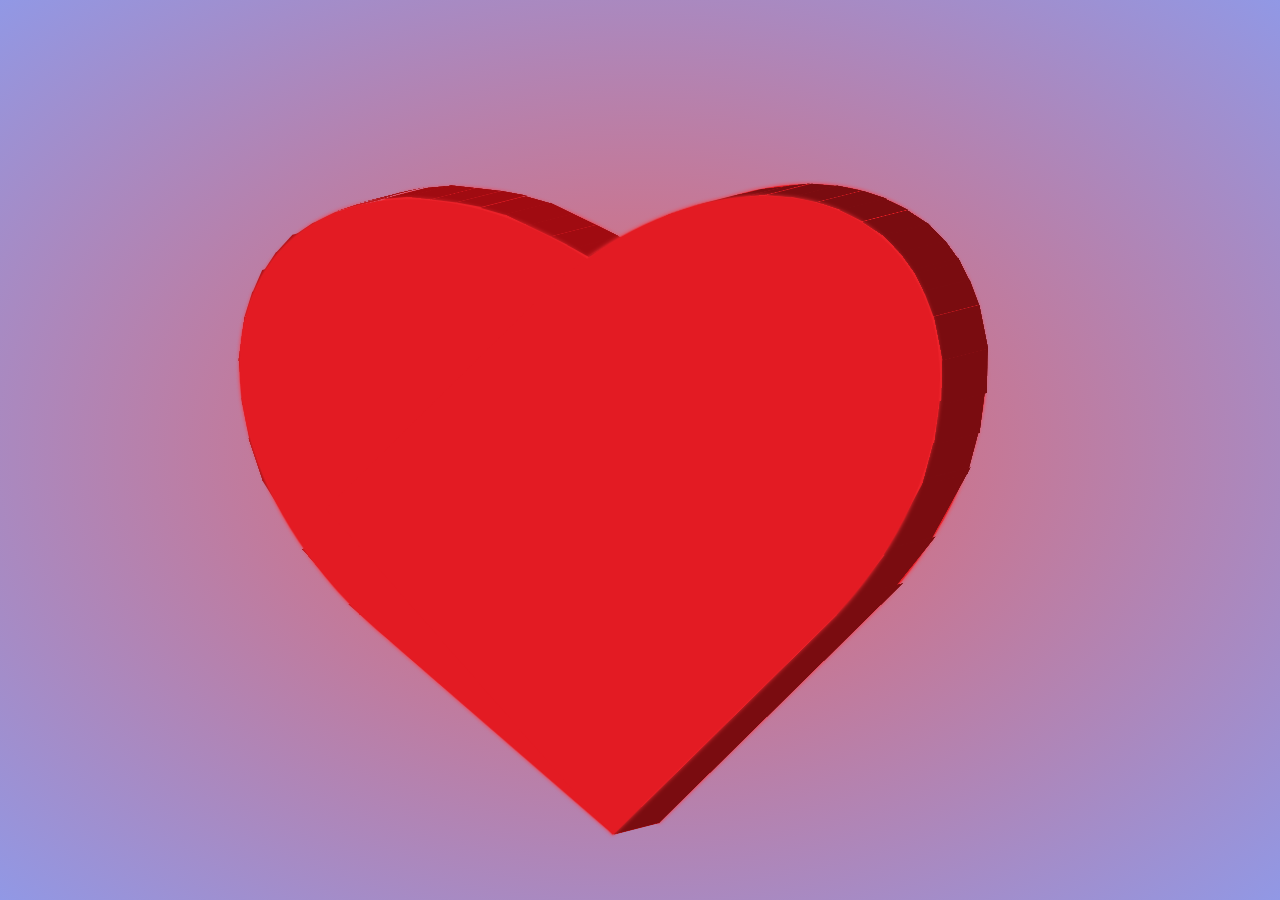
<file: index.html>
<!DOCTYPE html>
<html lang="en">

<head>
    <meta charset="UTF-8">
    <meta name="viewport" content="width=device-width, initial-scale=1.0">
    <title>🩷</title>
    <link rel="stylesheet" href="style.css">
</head>
<body>
    <div class="container">
        <div class="front">
            <div class="front-left"></div>
            <div class="front-right"></div>
            <img src="1 (1).jpg"class="love">
        </div>

        <div class="back">
            <div class="back-left"></div>
            <div class="back-right"></div>
        </div>

        <div class="left"></div>
        <div class="right"></div>

        <div class="left-piece"></div>
        <div class="left-piece2"></div>
        <div class="left-piece3"></div>
        <div class="left-piece4"></div>
        <div class="left-piece5"></div>
        <div class="left-piece6"></div>
        <div class="left-piece7"></div>
        <div class="left-piece8"></div>
        <div class="left-piece9"></div>
        <div class="left-piece10"></div>
        <div class="left-piece11"></div>
        <div class="left-piece12"></div>
        <div class="left-piece13"></div>
        <div class="left-piece14"></div>
        <div class="left-piece15"></div>
        <div class="left-piece16"></div>
        <div class="left-piece17"></div>
        <div class="left-piece18"></div>
        <div class="left-piece19"></div>
        <div class="left-piece20"></div>
        <div class="left-piece21"></div>
        <div class="left-piece22"></div>
        <div class="left-piece23"></div>
        <div class="right-piece"></div>
        <div class="right-piece2"></div>
        <div class="right-piece3"></div>
        <div class="right-piece4"></div>
        <div class="right-piece5"></div>
        <div class="right-piece6"></div>
        <div class="right-piece7"></div>
        <div class="right-piece8"></div>
        <div class="right-piece9"></div>
        <div class="right-piece10"></div>
        <div class="right-piece11"></div>
        <div class="right-piece12"></div>
        <div class="right-piece13"></div>
        <div class="right-piece14"></div>
        <div class="right-piece15"></div>
        <div class="right-piece16"></div>
        <div class="right-piece17"></div>
        <div class="right-piece18"></div>
        <div class="right-piece19"></div>
        <div class="right-piece20"></div>
        <div class="right-piece21"></div>
        <div class="right-piece22"></div>
        <div class="right-piece23"></div>
    </div>
    <script src="script.js"></script>
</body>

</html>
</file>
<file: style.css>
*{
    margin:0;
    padding:0;
    box-sizing:border-box;
    transition:all .3s;
    user-select:none;
  }
  
  
  body{
    background:#6f1200;
    background-image:radial-gradient(#e66465, #9198e5);
    display:flex;
    justify-content:center;
    align-items:center;
    min-height:100vh;
    overflow:hidden;
    cursor:grabbing;
  }
  
  .love{
    position:absolute;
    top:50%;
    left:50%;
    transform:translate(-50%,-50%);
    width:50vmin;
    height:40vmin;
    object-fit:contain;
    filter: saturate(2);
    opacity:0;
    transition:all 3s;
  }
  
  .note{
    position:absolute;
    top:10px;
    color:rgba(255,255,255,.75);
    text-align:center;
    font-family: 'Rajdhani', sans-serif;
  }
  
  
  .container{
    width:70vmin;
    height:70vmin;
    transform-style:preserve-3d;
    transform:rotateY(-20deg) rotateX(-5deg);
    animation:animate 45s linear infinite;
  }
  
  
  @keyframes animate{
    
   0%,100%{
      transform:rotateY(20deg) rotateX(30deg) translateY(-50px);
    }
    
    50%{
       transform:rotateY(-360deg) rotateX(-5deg) translateY(5px);
    }
    
  }
  
  
  .front{
    width:100%;
    height:100%;
    transform:translateZ(15vmin);
    display:flex;
    position:relative;
    
  }
  
  .back{
    width:100%;
    height:100%;
    position:absolute;
    top:0;
  }
  
  .front,
  .back{
    filter:drop-shadow(0 0 2px #FF3038);
  }
  
  
  .front .front-left,
  .back .back-left{
    background:#e31b23;
    width:70%;
    height:100%;
      border-top-left-radius:50%;
    border-top-right-radius:50%;
    transform:rotate(-50deg);
    position:absolute;
    left:0;
  }
  
  .front .front-right,
  .back .back-right{
    background:#e31b23;
    width:70%;
    height:100%;
      border-top-left-radius:50%;
    border-top-right-radius:50%;
    transform:rotate(48deg);
    position:absolute;
    right:0;
  }
  
  
  .left{
    width:15vmin;
    height:40vmin;
    background:#A00B11;
    position:absolute;
    bottom:0;
    transform:rotateY(90deg) rotateX(50deg) translateX(-7.5vmin) translateY(19vmin) translateZ(-2vmin);
  }
  
  
  
  
  
  .right{
    width:15vmin;
    height:40vmin;
    background:#7A0C10;
    position:absolute;
    bottom:0;
    right:0;
    transform:rotateY(-90deg) rotateX(48deg) translateX(7.5vmin) translateY(17.5vmin) translateZ(-2vmin);
  }
  
  
  .left-piece,
  .left-piece2,
  .left-piece3,
  .left-piece4,
  .left-piece5,
  .left-piece6,
  .left-piece7,
  .left-piece8,
  .left-piece9,
  .left-piece10,
  .left-piece11,
  .left-piece12,
  .left-piece13,
  .left-piece14,
  .left-piece15,
  .left-piece16,
  .left-piece17,
  .left-piece18,
  .left-piece19,
  .left-piece20,
  .left-piece21,
  .left-piece22,
  .left-piece23{
    width:15vmin;
    height:10vmin;
    background:#A00B11;
    position:absolute;
    bottom:0;
  }
  
  .left-piece{
    transform:rotateY(90deg) rotateX(42deg) translateX(-7.5vmin) translateY(-15vmin) translateZ(8.1vmin);
  }
  
  .left-piece2{
    transform:rotateY(90deg) rotateX(32deg) translateX(-7.5vmin) translateY(-25vmin) translateZ(4.8vmin);
  }
  
  
  .left-piece3{
    transform:rotateY(90deg) rotateX(18deg) translateX(-7.5vmin) translateY(-35vmin) translateZ(-1.8vmin);
    height:5vmin;
  }
  
  
  .left-piece4{
    transform:rotateY(90deg) rotateX(10deg) translateX(-7.5vmin) translateY(-39vmin) translateZ(-6.9vmin);
    height:5vmin;
  }
  
  
  .left-piece5{
    transform:rotateY(90deg) rotateX(3deg) translateX(-7.5vmin) translateY(-42vmin) translateZ(-11.85vmin);
    height:5vmin;
  }
  
  
  .left-piece6{
    transform:rotateY(90deg) rotateX(-10deg) translateX(-7.5vmin) translateY(-43.1vmin) translateZ(-21.6vmin);
    height:5vmin;
  }
  
  
  .left-piece7{
    transform:rotateY(90deg) rotateX(-20deg) translateX(-7.5vmin) translateY(-43.6vmin) translateZ(-29.5vmin);
    height:3vmin;
  }
  
  .left-piece8{
    transform:rotateY(90deg) rotateX(-26deg) translateX(-7.5vmin) translateY(-43vmin) translateZ(-34vmin);
    height:3vmin;
  }
  
  .left-piece9{
    transform:rotateY(90deg) rotateX(-36deg) translateX(-7.5vmin) translateY(-39vmin) translateZ(-41vmin);
    height:3vmin;
  }
  
  
  .left-piece10{
    transform:rotateY(90deg) rotateX(-45deg) translateX(-7.5vmin) translateY(-34.9vmin) translateZ(-46.8vmin);
    height:3vmin;
  }
  
  .left-piece11{
    transform:rotateY(90deg) rotateX(-58deg) translateX(-7.5vmin) translateY(-26.2vmin) translateZ(-53.6vmin);
    height:3vmin;
  }
  
  
  .left-piece12{
    transform:rotateY(90deg) rotateX(-65deg) translateX(-7.5vmin) translateY(-22.4vmin) translateZ(-56.54vmin);
    height:3vmin;
  }
  
  
  .left-piece13{
    transform:rotateY(90deg) rotateX(-73deg) translateX(-7.5vmin) translateY(-17vmin) translateZ(-59.4vmin);
    height:3vmin;
  }
  
  
  .left-piece14{
    transform:rotateY(90deg) rotateX(-79deg) translateX(-7.5vmin) translateY(-13.7vmin) translateZ(-61.1vmin);
    height:3vmin;
  }
  
  
  .left-piece15{
    transform:rotateY(90deg) rotateX(-85deg) translateX(-7.5vmin) translateY(-10.2vmin) translateZ(-62.25vmin);
    height:3vmin;
  }
  
  
  
  .left-piece16{
    transform:rotateY(90deg) rotateX(-92deg) translateX(-7.5vmin) translateY(-5vmin) translateZ(-63.25vmin);
    height:3vmin;
  }
  
  
  
  .left-piece16{
    transform:rotateY(90deg) rotateX(-96deg) translateX(-7.5vmin) translateY(-1vmin) translateZ(-63.35vmin);
    height:3vmin;
  }
  
  
  .left-piece17{
    transform:rotateY(90deg) rotateX(-96deg) translateX(-7.5vmin) translateY(-4vmin) translateZ(-63.35vmin);
    height:3vmin;
  }
  
  
  .left-piece18{
    transform:rotateY(90deg) rotateX(-100deg) translateX(-7.5vmin) translateY(-2.6vmin) translateZ(-63.58vmin);
    height:3vmin;
  }
  
  
  .left-piece19{
    transform:rotateY(90deg) rotateX(-105deg) translateX(-7.5vmin) translateY(0.1vmin) translateZ(-63.58vmin);
    height:3vmin;
  }
  
  
  
  .left-piece20{
    transform:rotateY(90deg) rotateX(-115deg) translateX(-7.5vmin) translateY(8.2vmin) translateZ(-62.9vmin);
    height:3vmin;
  }
  
  
  
  .left-piece21{
    transform:rotateY(90deg) rotateX(-115deg) translateX(-7.5vmin) translateY(5.3vmin) translateZ(-62.9vmin);
    height:3vmin;
  }
  
  
  
  .left-piece22{
    transform:rotateY(90deg) rotateX(-115deg) translateX(-7.5vmin) translateY(2.3vmin) translateZ(-62.9vmin);
    height:3vmin;
  }
  
  
  .left-piece23{
    transform:rotateY(90deg) rotateX(-118deg) translateX(-7.5vmin) translateY(3.5vmin) translateZ(-62.7vmin);
    height:3vmin;
  }
  
  
  
  
  
  .right-piece,
  .right-piece2,
  .right-piece3,
  .right-piece4,
  .right-piece5,
  .right-piece6,
  .right-piece7,
  .right-piece8,
  .right-piece9,
  .right-piece10,
  .right-piece11,
  .right-piece12,
  .right-piece13,
  .right-piece14,
  .right-piece15,
  .right-piece16,
  .right-piece17,
  .right-piece18,
  .right-piece19,
  .right-piece20,
  .right-piece21,
  .right-piece22,
  .right-piece23{
    width:15vmin;
    height:10vmin;
    background:#7A0C10;
    position:absolute;
    bottom:0;
    right:0;
  }
  
  
  .right-piece{
    transform:rotateY(90deg) rotateX(-41.5deg) translateX(-7.5vmin) translateY(-15vmin) translateZ(-8.1vmin);
  }
  
  
  .right-piece2{
    transform:rotateY(90deg) rotateX(-31.5deg) translateX(-7.5vmin) translateY(-25vmin) translateZ(-4.8vmin);
  }
  
  
  
  .right-piece3{
    transform:rotateY(90deg) rotateX(-17.3deg) translateX(-7.5vmin) translateY(-34.3vmin) translateZ(1.8vmin);
    height:5vmin;
  }
  
  
  .right-piece4{
    transform:rotateY(90deg) rotateX(-9.5deg) translateX(-7.5vmin) translateY(-38.5vmin) translateZ(6.9vmin);
    height:5vmin;
  }
  
  
  .right-piece5{
    transform:rotateY(90deg) rotateX(-3deg) translateX(-7.5vmin) translateY(-42vmin) translateZ(11.7vmin);
    height:5vmin;
  }
  
  
  .right-piece6{
    transform:rotateY(90deg) rotateX(10.2deg) translateX(-7.5vmin) translateY(-43.1vmin) translateZ(21.6vmin);
    height:5vmin;
  }
  
  
  .right-piece7{
    transform:rotateY(90deg) rotateX(20.2deg) translateX(-7.5vmin) translateY(-43.6vmin) translateZ(29.5vmin);
    height:3vmin;
  }
  
  .right-piece8{
    transform:rotateY(90deg) rotateX(26.2deg) translateX(-7.5vmin) translateY(-43vmin) translateZ(34vmin);
    height:3vmin;
  }
  
  .right-piece9{
    transform:rotateY(90deg) rotateX(36deg) translateX(-7.5vmin) translateY(-39vmin) translateZ(41vmin);
    height:3vmin;
  }
  
  
  .right-piece10{
    transform:rotateY(90deg) rotateX(45deg) translateX(-7.5vmin) translateY(-34.9vmin) translateZ(46.8vmin);
    height:3vmin;
  }
  
  
  
  .right-piece11{
    transform:rotateY(90deg) rotateX(58deg) translateX(-7.5vmin) translateY(-26.2vmin) translateZ(53.75vmin);
    height:3vmin;
  }
  
  
  .right-piece12{
    transform:rotateY(90deg) rotateX(65deg) translateX(-7.5vmin) translateY(-22.4vmin) translateZ(56.8vmin);
    height:3vmin;
  }
  
  
  .right-piece13{
    transform:rotateY(90deg) rotateX(73deg) translateX(-7.5vmin) translateY(-17vmin) translateZ(59.64vmin);
    height:3vmin;
  }
  
  
  .right-piece14{
    transform:rotateY(90deg) rotateX(79deg) translateX(-7.5vmin) translateY(-13.7vmin) translateZ(61.25vmin);
    height:3vmin;
  }
  
  
  .right-piece15{
    transform:rotateY(90deg) rotateX(85deg) translateX(-7.5vmin) translateY(-10.2vmin) translateZ(62.45vmin);
    height:3vmin;
  }
  
  
  .right-piece16{
    transform:rotateY(90deg) rotateX(96deg) translateX(-7.5vmin) translateY(-1vmin) translateZ(63.59vmin);
    height:3vmin;
  }
  
  
  .right-piece17{
    transform:rotateY(90deg) rotateX(96deg) translateX(-7.5vmin) translateY(-4vmin) translateZ(63.56vmin);
    height:3vmin;
  }
  
  
  .right-piece18{
    transform:rotateY(90deg) rotateX(100deg) translateX(-7.5vmin) translateY(-2.42vmin) translateZ(63.68vmin);
    height:3vmin;
  }
  
  
  .right-piece19{
    transform:rotateY(90deg) rotateX(105deg) translateX(-7.5vmin) translateY(0.2vmin) translateZ(63.68vmin);
    height:3vmin;
  }
  
  
  
  .right-piece20{
    transform:rotateY(90deg) rotateX(115deg) translateX(-7.5vmin) translateY(8.3vmin) translateZ(62.9vmin);
    height:3vmin;
  }
  
  
  
  .right-piece21{
    transform:rotateY(90deg) rotateX(115deg) translateX(-7.5vmin) translateY(5.3vmin) translateZ(62.9vmin);
    height:3vmin;
  }
  
  
  
  .right-piece22{
    transform:rotateY(90deg) rotateX(115deg) translateX(-7.5vmin) translateY(2.3vmin) translateZ(62.9vmin);
    height:3vmin;
  }
  
  
  .right-piece23{
    transform:rotateY(90deg) rotateX(118deg) translateX(-7.5vmin) translateY(3.5vmin) translateZ(62.7vmin);
    height:3vmin;
  }
</file>
